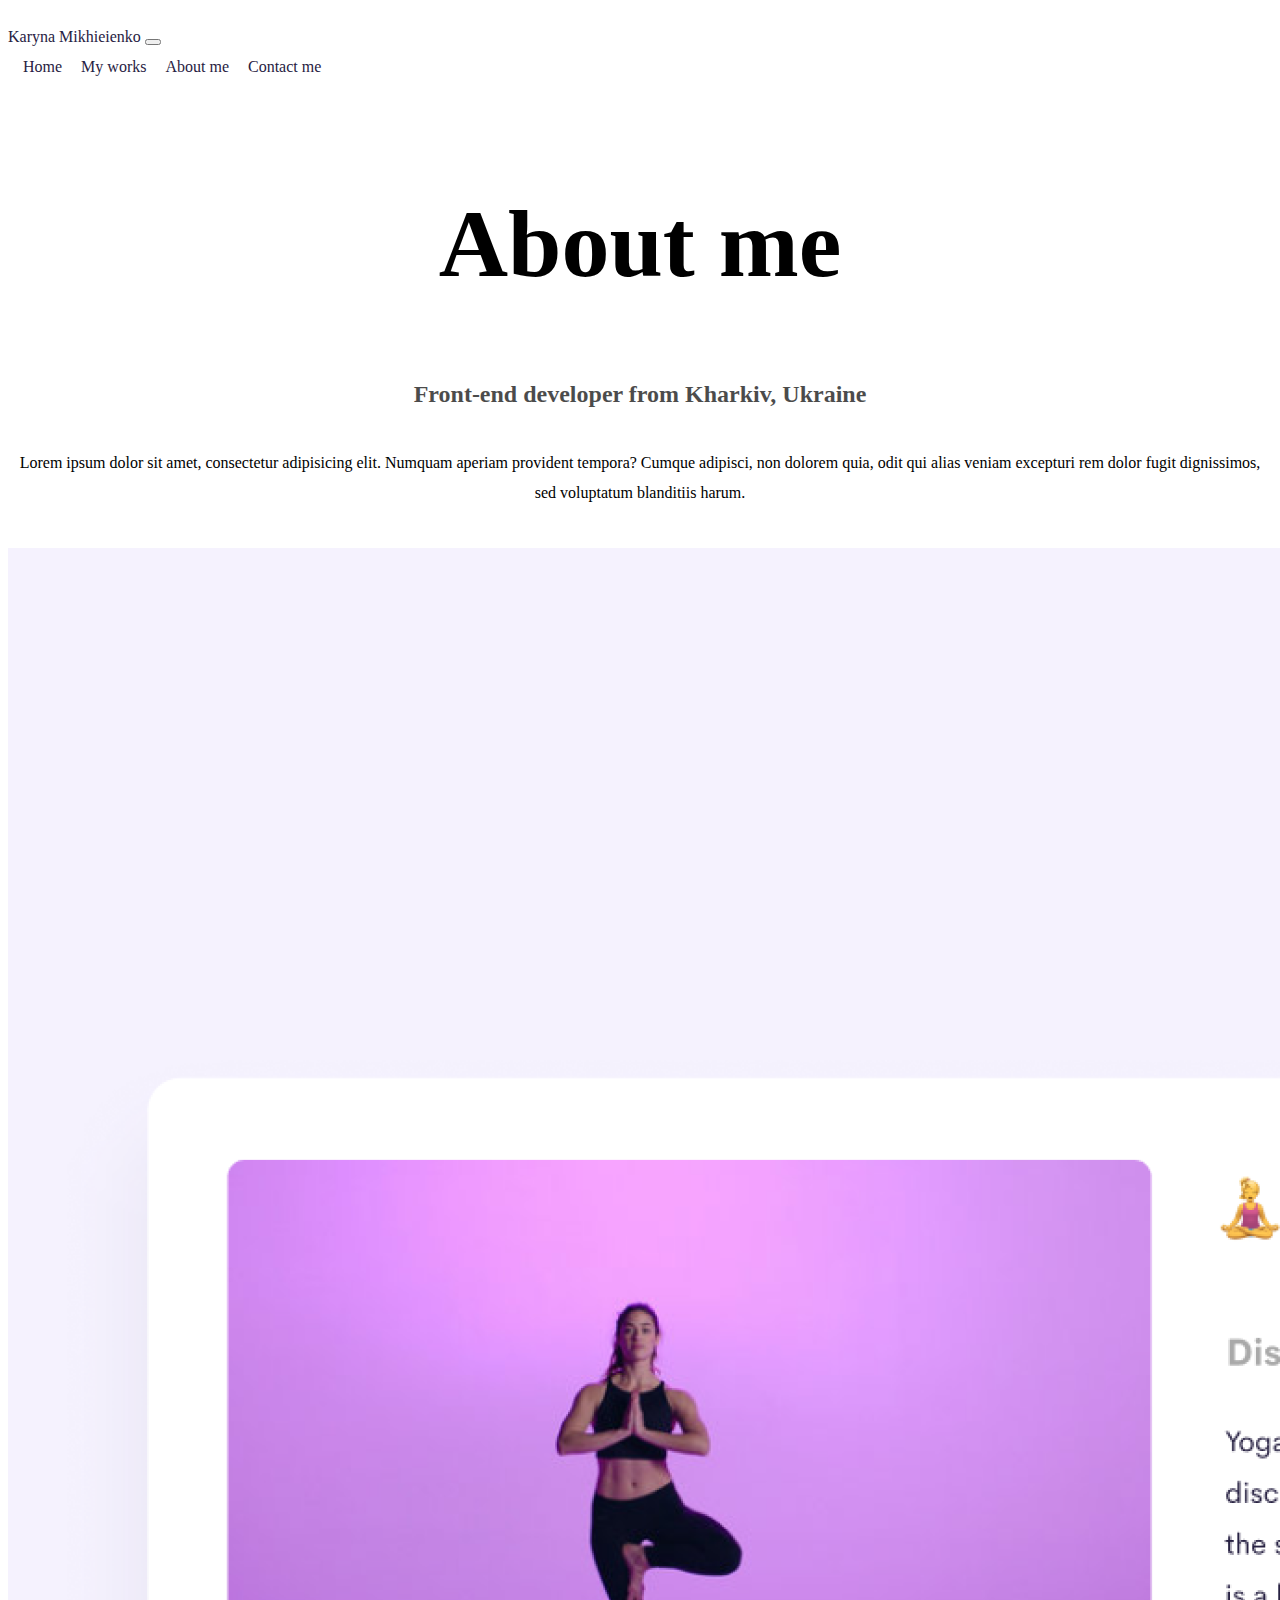
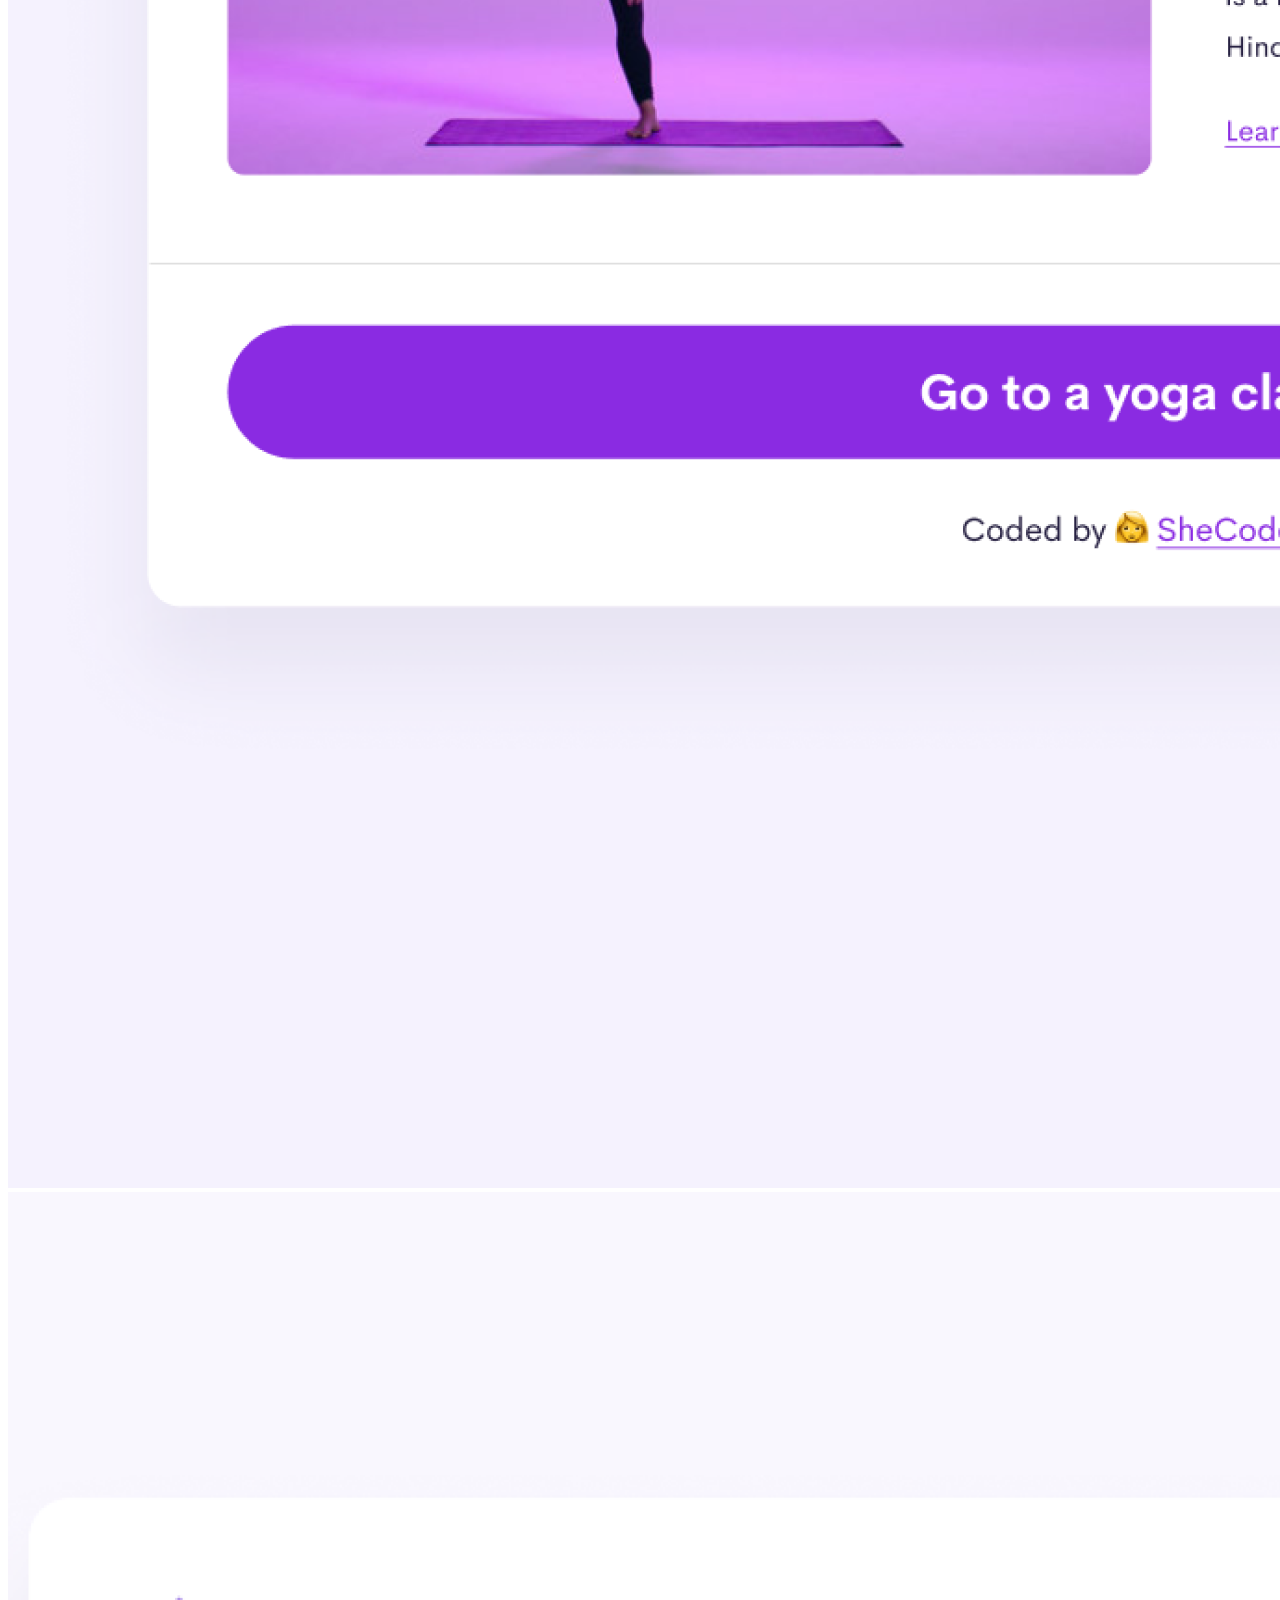
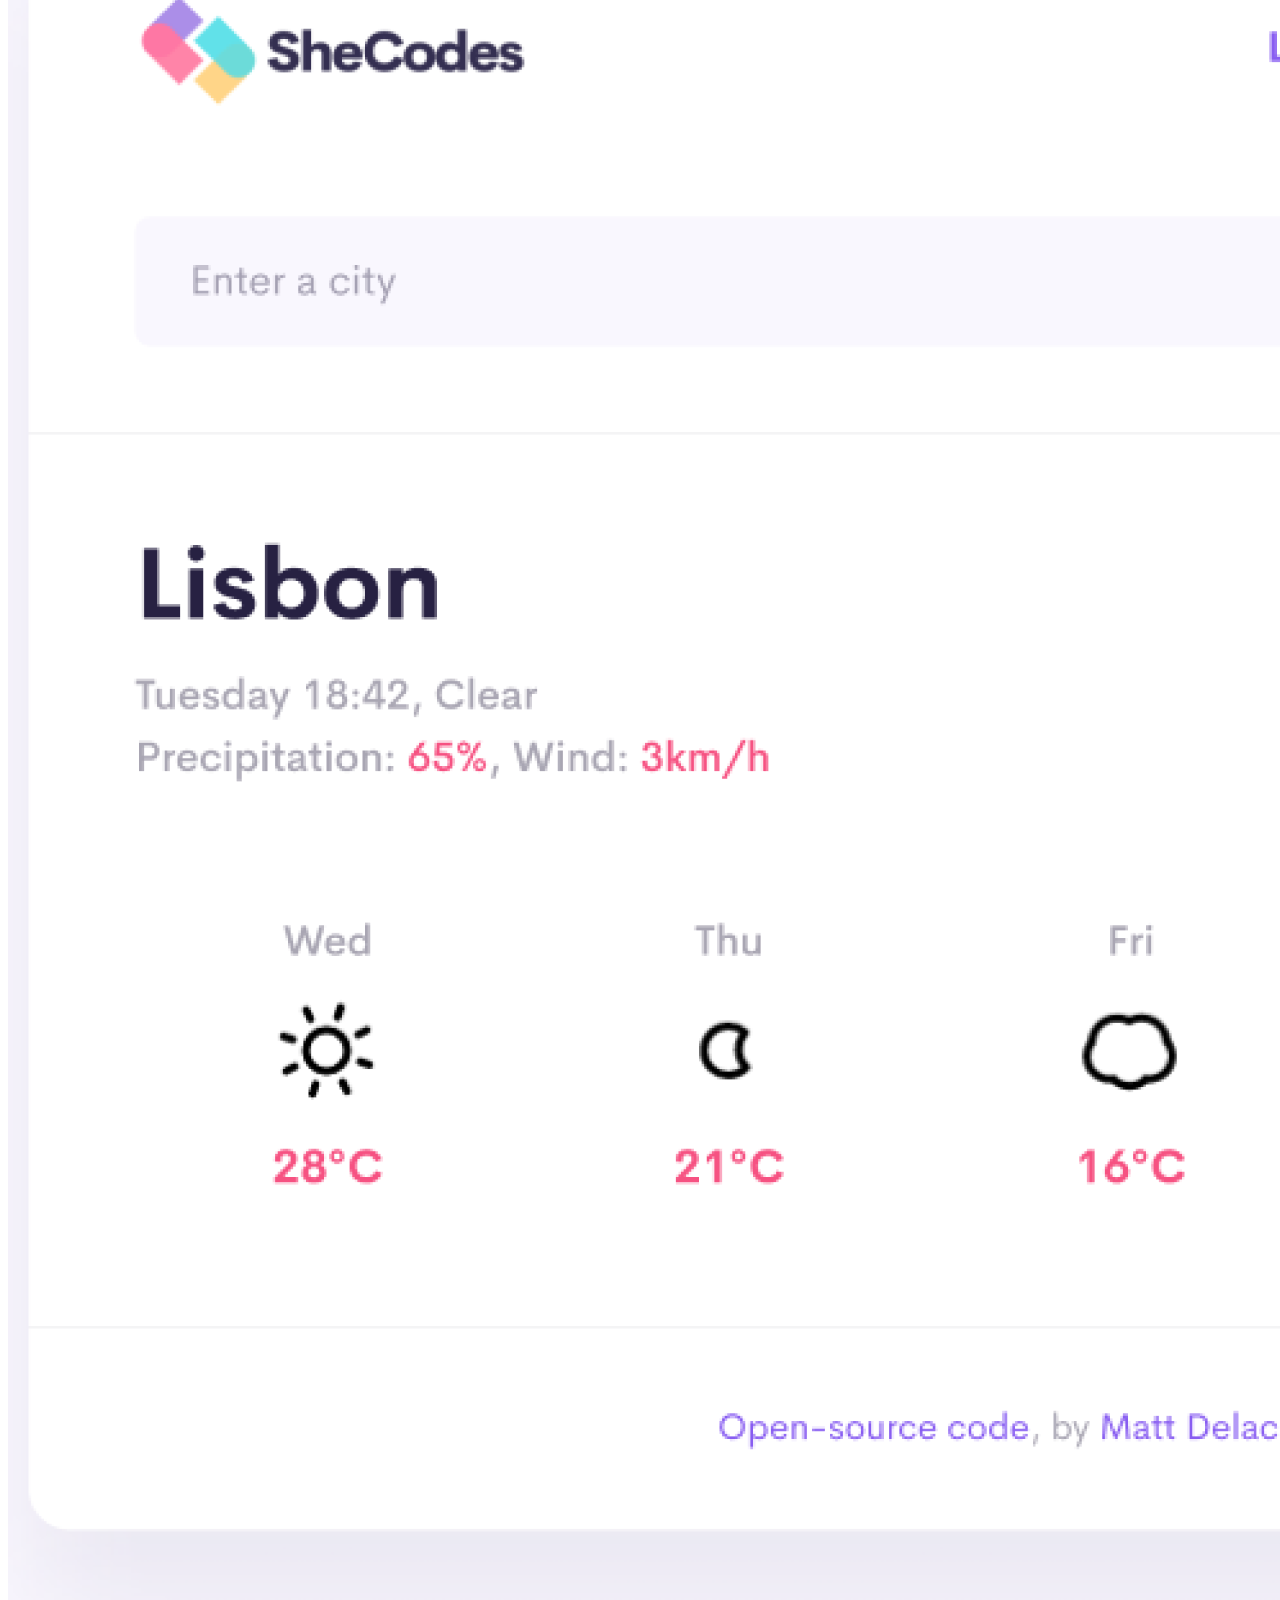
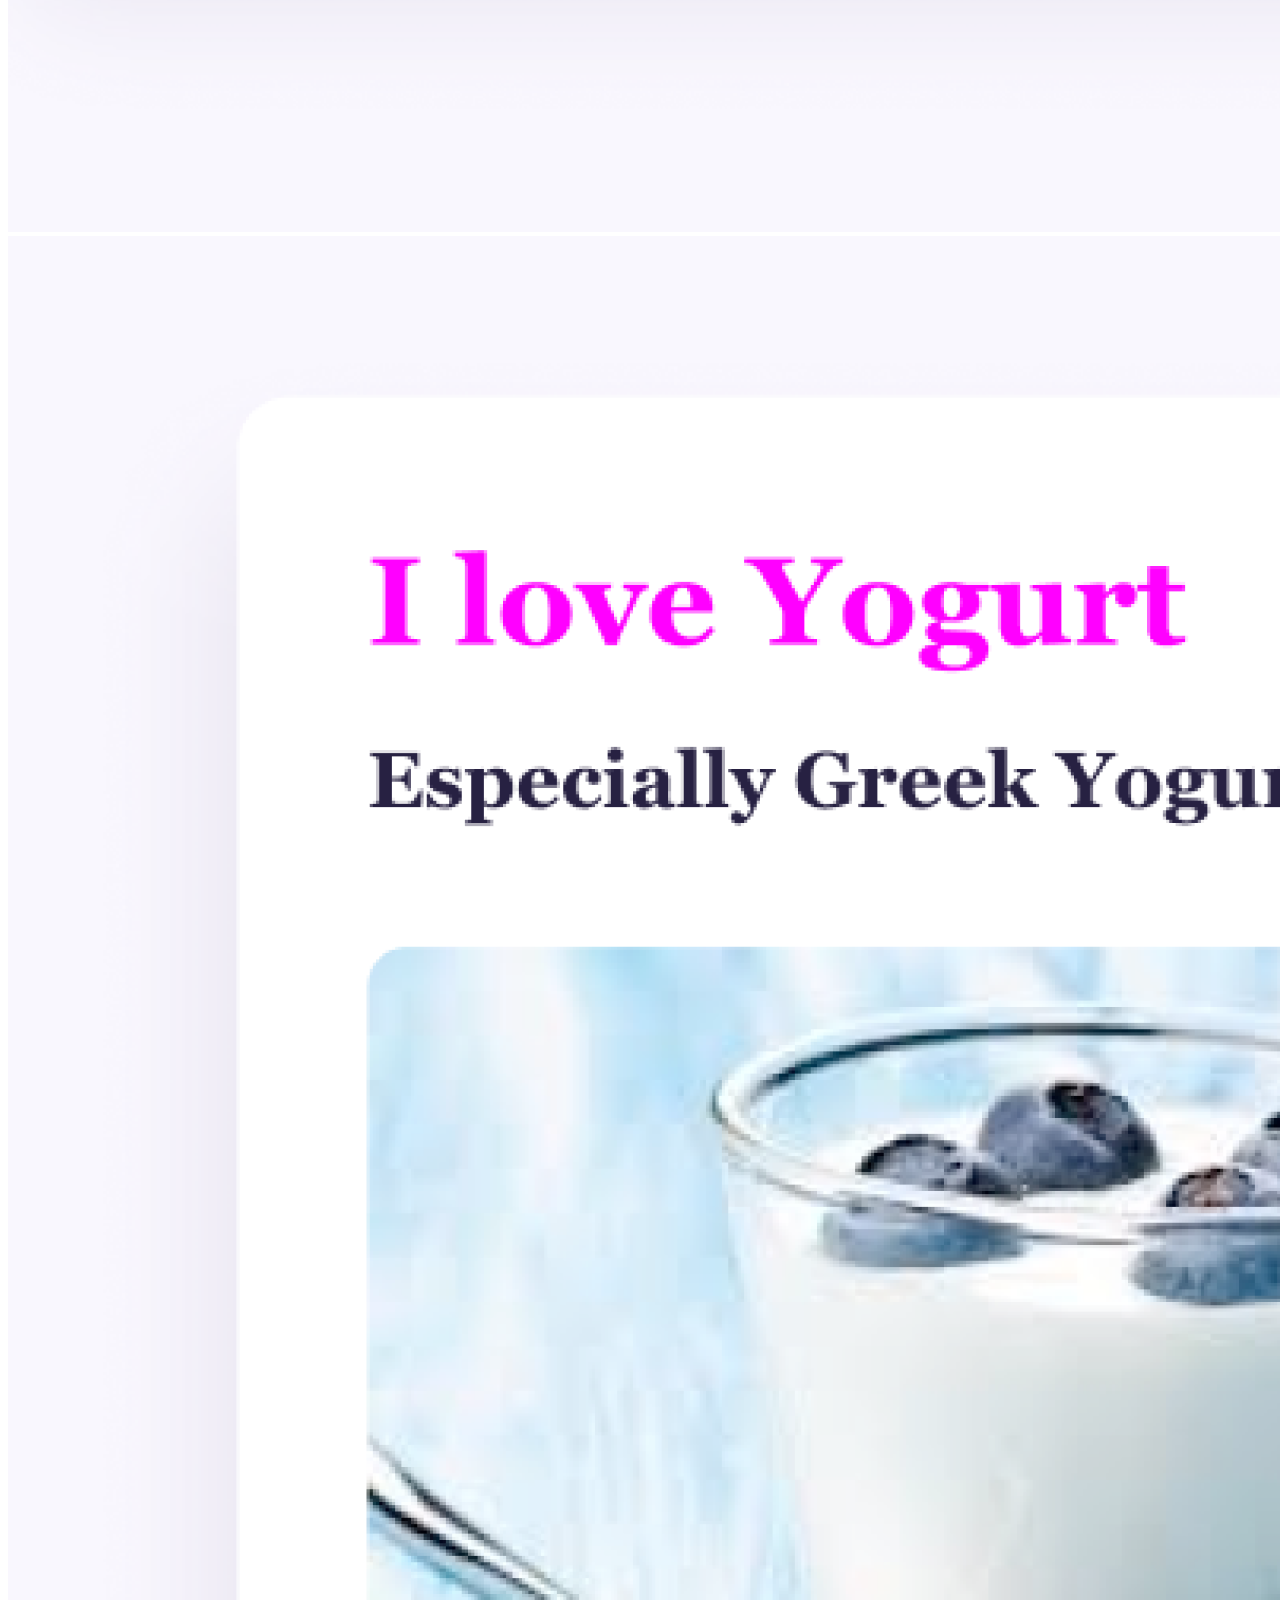
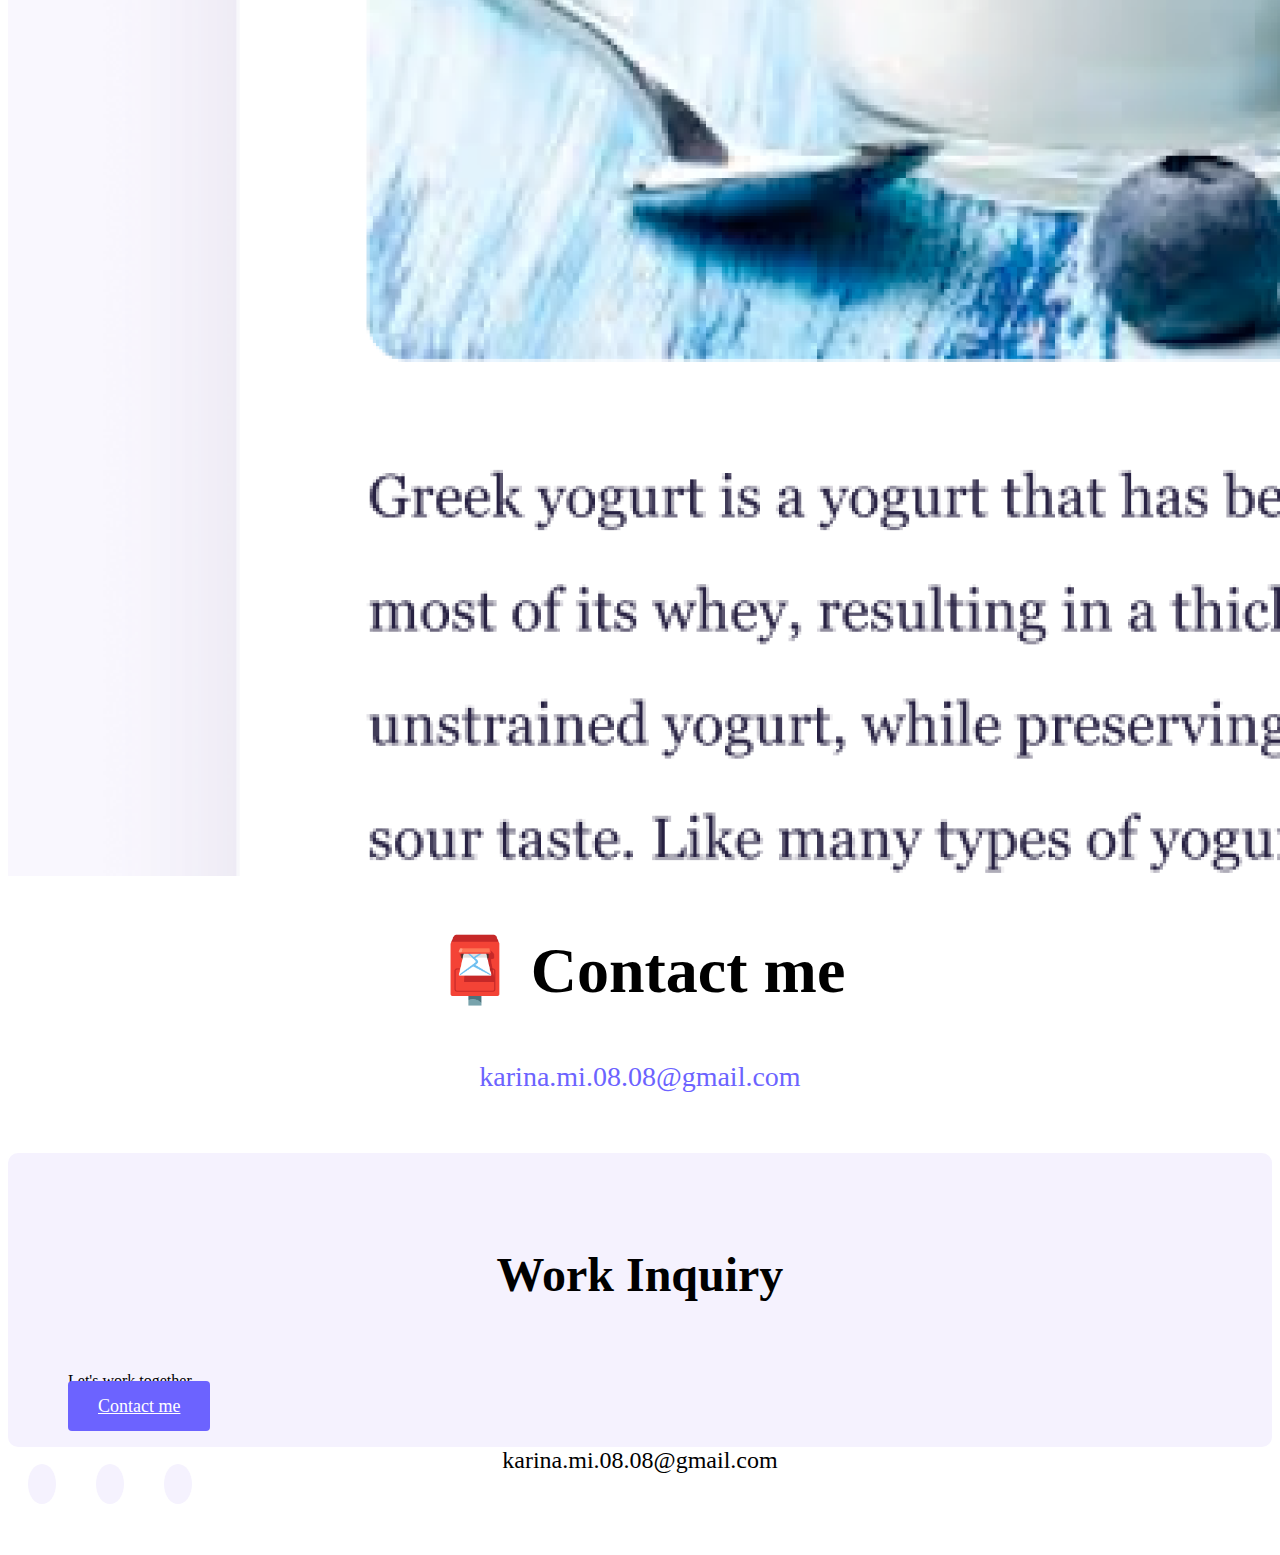
<file: about.html>
<!DOCTYPE html>
<html lang="en">
<head>
    <meta charset="UTF-8" />
    <meta http-equiv="X-UA-Compatible" content="IE=edge" />
    <meta name="viewport" content="width=device-width, initial-scale=1.0" />
    <title>About me: Karyna Mikhieienko</title>
    <link rel="stylesheet" href="./src/style.css" />
    <meta name="description"  content="Front-end developer from Kharkiv, Ukraine." />
    <link
            href="https://cdn.jsdelivr.net/npm/bootstrap@5.3.0-alpha1/dist/css/bootstrap.min.css"
            rel="stylesheet"
            integrity="sha384-GLhlTQ8iRABdZLl6O3oVMWSktQOp6b7In1Zl3/Jr59b6EGGoI1aFkw7cmDA6j6gD"
            crossorigin="anonymous"
    />
    <script
            src="https://cdn.jsdelivr.net/npm/bootstrap@5.3.0-alpha1/dist/js/bootstrap.bundle.min.js"
            integrity="sha384-w76AqPfDkMBDXo30jS1Sgez6pr3x5MlQ1ZAGC+nuZB+EYdgRZgiwxhTBTkF7CXvN"
            crossorigin="anonymous"
    ></script>
    <script
            src="https://cdn.jsdelivr.net/npm/bootstrap@5.3.3/dist/js/bootstrap.bundle.min.js"
            integrity="sha384-YvpcrYf0tY3lHB60NNkmXc5s9fDVZLESaAA55NDzOxhy9GkcIdslK1eN7N6jIeHz"
            crossorigin="anonymous"
    ></script>
</head>
<body>
<nav class="navbar navbar-expand-lg navbar-light bg-light">
    <div class="container">
        <a class="navbar-brand" href="index.html" title="Home">Karyna Mikhieienko</a>
        <button
                class="navbar-toggler"
                type="button"
                data-bs-toggle="collapse"
                data-bs-target="#navbarNav"
                aria-controls="navbarNav"
                aria-expanded="false"
                aria-label="Toggle navigation"
        >
            <span class="navbar-toggler-icon"></span>
        </button>
        <div class="collapse navbar-collapse" id="navbarNav">
            <ul class="navbar-nav">
                <li class="nav-item">
                    <a class="nav-link active" aria-current="page" href="index.html"
                       title="Home">Home</a
                    >
                </li>
                <li class="nav-item">
                    <a class="nav-link" href="works.html">My works</a>
                </li>
                <li class="nav-item">
                    <a class="nav-link" href="about.html" title="About Me">About me</a>
                </li>
                <li class="nav-item">
                    <a class="nav-link" href="contact.html" title="Contact Me">Contact me</a>
                </li>
            </ul>
        </div>
    </div>
</nav>
<h1>About me</h1>
<h3>Front-end developer from Kharkiv, Ukraine</h3>
<div class="about-paragraphs text-center">
    <p>
        Lorem ipsum dolor sit amet, consectetur adipisicing elit. Numquam
        aperiam provident tempora? Cumque adipisci, non dolorem quia, odit qui
        alias veniam excepturi rem dolor fugit dignissimos, sed voluptatum
        blanditiis harum.
    </p>
</div>
<div class="container">
    <div class="row">
        <div class="col-sm-4">
            <img src="./img/yoga.png" class="img-fluid rounded" alt="Yoga project">
        </div>
        <div class="col-sm-4">
            <img src="./img/weather.png" class="img-fluid rounded" alt="Weather project">
        </div>
        <div class="col-sm-4">
            <img src="./img/yogurt.png" class="img-fluid rounded" alt="Yoga project">
        </div>
    </div>
</div>
<div id="contact">
    <h2>📮 Contact me</h2>
    <a class="email-link" href="mailto:karina.mi.08.08@gmail.com" target="_blank"
       title="Email" >karina.mi.08.08@gmail.com</a
    >
    <footer>
        <div class="contact-box d-flex justify-content-between mb-5 d-none d-md-flex">
            <div>
                <h4>Work Inquiry</h4>
                <p class="text-muted">Let's work together</p>
            </div>
            <div>
                <a href="" class="btn contact mt-3">
                    Contact me
                </a>
            </div>
        </div>
        <div class="d-flex justify-content-center mb-5">
            <a href="mailto:karina.mi.08.08@gmail.com" class="email-link"> karina.mi.08.08@gmail.com </a>
        </div>
        <div class="social-links d-flex justify-content-center">
            <a href="https://github.com/karina-mi" title="Github">
                <i class="fab fa-github"></i>
            </a>
            <a href="/" target="_blank">
                <i class="fab fa-instagram" title="Instagram"></i>
            </a>
            <a href="/" target="_blank">
                <i class="fab fa-twitter" title="Twitter"></i>
            </a>
        </div>
    </footer>
</div>
</body>
</html>
</file>
<file: src/style.css>
:root {
    --primary-color: #6c63ff;
    --secondary-color: #f5f2fe;
    --box-shadow: 0 5px 10px rgba(0, 0, 0, 0.3);
    --default-font-family: "Poppins", sans-serif;
    --heading-font-family: "Playfair Display", serif;
}

h1,
h2,
h3,
h4,
h5,
h6 {
    color: black;
    font-family: var(--heading-font-family);
    font-weight: bold !important;
    text-align: center;
}

.content h1 {
    font-size: 64px!important;
    text-align: start;
}

h1 {
    font-size: 96px !important;
    line-height: 1.5;
}

h2 {
    font-size: 64px;
}
p {
    font-weight: normal;
    font-size: 16px;
    line-height: 30px;
}

.contact {
    text-align: start;
}
.hero {
    background: var(--secondary-color);
    text-align: center;
}

h3 {
    font-size: 24px;
    opacity: 0.7;
    font-weight: bold;
}

h4 {
    font-size: 48px!important;
}
.content h3 {
    font-size: 24px;
    line-height: 1.5;
    font-family: var(--default-font-family);
    opacity: 1;
}
.logo {
     max-height: 40px;
 }
nav {
    padding: 20px 0;
}

nav ul {
    padding: 0;
    margin: 0;
}

nav li {
    display: inline;
    list-style: none;
    line-height: 42px;
    margin-left: 15px;
}

nav a {
    text-decoration: none;
    color: #272142;
    transition: all 100ms ease-in-out;
    font-weight: 500;
}

nav a:hover{
    color: var(--primary-color);
}

nav li.active a {
    color: var(--primary-color);
}

.about-paragraph {
    background: var(--secondary-color);
    padding: 20px;
    border-radius: 4px;
    font-size: 18px;
    line-height: 1.5;
    text-align: center;
}

.navigation-links {
    display: flex;
    margin-top: 40px;
    justify-content: center;
}

.navigation-links a {
    margin: 20px;
    border-radius: 4px;
    padding: 15px 30px;
    text-decoration: none;
    font-size: 18px;

}

.text-center {
    text-align: center !important;
}

.contact-link {
    background: var(--primary-color);
    box-shadow: var(--box-shadow);
    color: white;

}

.contact-link:hover {
    color: black;
}

.about-link {
    color: var(--primary-color);
    border: 1px solid var(--primary-color);
}

.homepage-link {
    color: var(--primary-color);
    text-align: center;
    display: block;
}
.content-container h1 {
    font-size: 64px !important;
    line-height: 80px;
    text-align: start;
}

.content-container h2 {
    font-size: 18px !important;
    font-family: var(--default-font-family);
    font-weight: bold;
    text-align: start;

}

.content-container {
    padding: 160px 20px;
}

.content {
    margin: 30px;
}

.about-paragraphs {
    display: flex;
    margin: 30px 0;
}

.about-paragraphs p {
    margin: 10px;
}

.email-link {
    display: flex;
    justify-content: center;
    color: var(--primary-color);
    font-size: 28px;
    text-decoration: none;
}

.email-link:hover {
    text-decoration: underline;
}

.primary-link {
border-radius: 4px;
padding: 20px 15px;
text-decoration: none;
text-transform: capitalize;
background: var(--primary-color);
box-shadow: var(--box-shadow);
color: white;
}

.primary-link:hover {
    color: black;
}

.my-photo {
    border-radius: 20px;
    max-width: 100%;
}

footer {
    margin: 60px 0;
}
footer .contact-box {
    background-color: var(--secondary-color);
    padding: 30px 60px;
    border-radius: 10px;
}

footer .contact-box p {
    margin: 0;
}

footer .email-link {
    text-decoration: none;
    color: black;
    font-size: 24px;
}

footer .email-link:hover {
    color: var(--primary-color);
    text-decoration: none;
}

footer .social-links a{
    margin: 0 20px;
    color: var(--primary-color);
    background-color: var(--secondary-color);
    padding: 10px 14px;
    border-radius: 50%;
    transition: all 100ms ease-in-out;
    font-size: 18px;
}

footer .social-links a:hover {
    color: white;
    background-color: var(--primary-color);
}

.contact-btn {
text-align: start;
}

.contact {
    border-radius: 4px!important;
    padding: 15px 30px!important;
    font-size: 18px!important;
    background-color: var(--primary-color) !important;
    color: white!important;
}


@media (max-width: 900px) {
    h1{
        font-size: 44px !important;
        line-height: 2;
    }

    .hero {
        padding: 20px;
    }

    .content-container {
        padding: 20px;
    }
}

@media (max-width: 576px){
    .content h1 {
        font-size: 48px !important;
        line-height: 1.5;
    }
    h2 {
        font-size: 32px;
        text-align: center;
    }
    .content-container {
        text-align: center;
        padding: 20px;
    }

    p {
        text-align: start;
    }
    .project-link {
        display: block;
        text-align: center;
        margin: 0 20px;
    }

}
</file>
